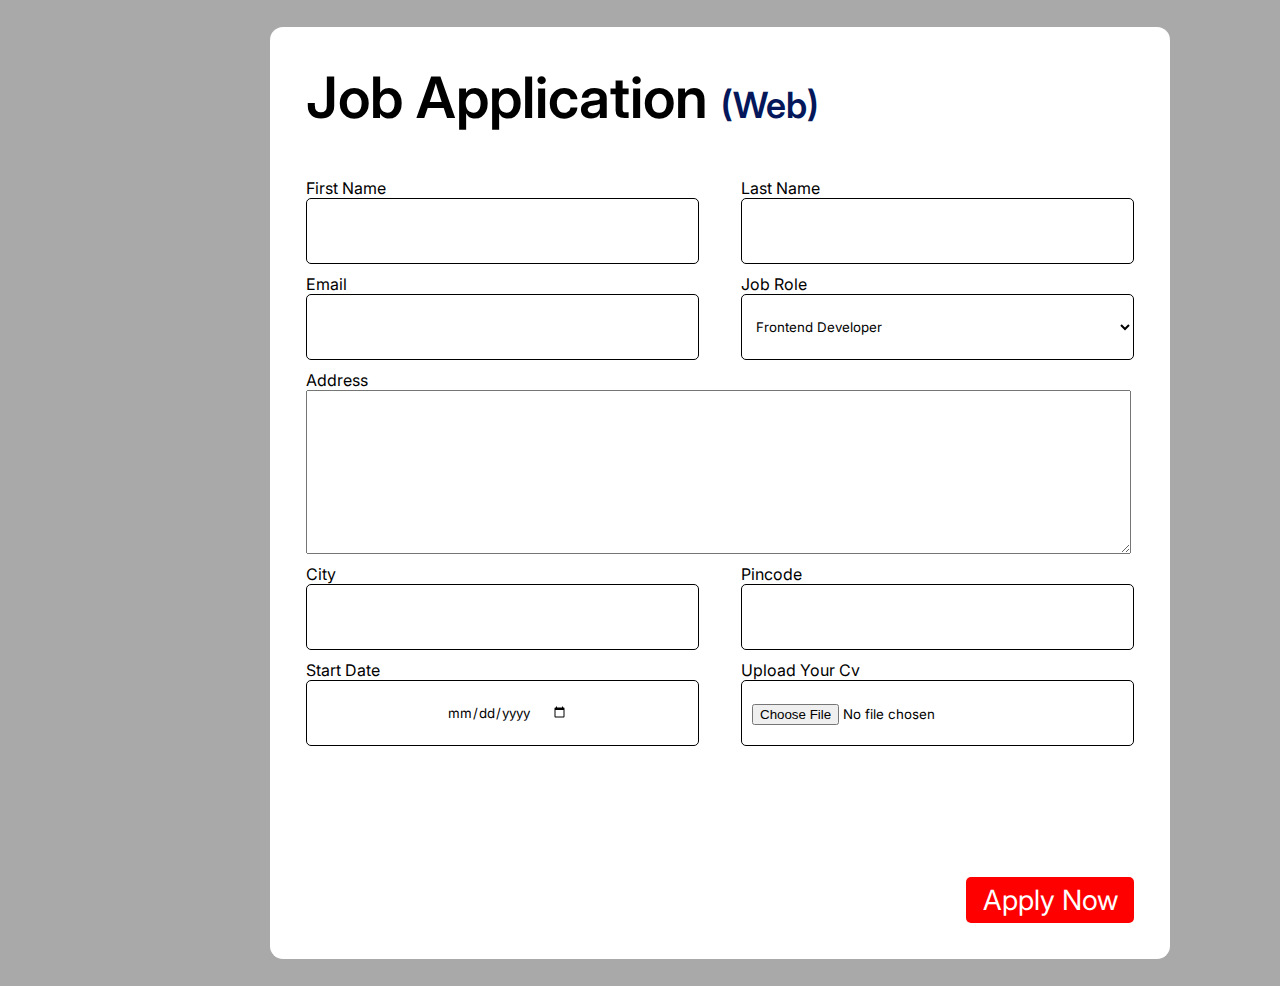
<file: project/index.html>
<!DOCTYPE html>
<html lang="en">
  <head>
    <meta charset="UTF-8" />
    <meta name="viewport" content="width=device-width, initial-scale=1.0" />
    <title>Job-Form</title>
    <link rel="stylesheet" href="./styles.css" />
  </head>
  <body>
    <div class="container">
      <div class="header">
        <p>Job Application <span class="webtext">(Web)</span></p>
      </div>
      <form action="">
        <div class="form-container">
          <div class="form-control">
            <label for="first-name">First Name</label>
            <input id="first-name" type="text" />
          </div>
          <div class="form-control">
            <label for="last-name">Last Name</label>
            <input id="last-name" type="text" />
          </div>
          <div class="form-control">
            <label for="email">Email</label>
            <input id="email" type="email" />
          </div>
          <div class="form-control">
            <label for="job-role">Job Role</label>
            <select name="job-role" id="job-role">
              <option value="" disabled>--Please choose an option--</option>
              <option value="frontend">Frontend Developer</option>
              <option value="backend">Backend Developer</option>
              <option value="fullstack">Full Stack Developer</option>
              <option value="ui/ux">UI UX Developer</option>
            </select>
          </div>
          <div class="form-control">
            <label for="address">Address</label>
            <textarea name="address" id="Address" cols="50" rows="4"></textarea>
          </div>
          <div class="form-control">
            <label for="city">City</label>
            <input id="city" type="text" />
          </div>
          <div class="form-control">
            <label for="pincode">Pincode</label>
            <input id="pincode" type="number" />
          </div>
          <div class="form-control">
            <label for="start-data">Start Date</label>
            <input id="start-date" type="date" />
          </div>
          <div class="form-control">
            <label for="cv">Upload Your Cv</label>
            <input id="cv" type="file" />
          </div>
          <div class="button-container">
            <button type="submit">Apply Now</button>
          </div>
        </div>
      </form>
    </div>
  </body>
</html>
</file>
<file: project/styles.css>
@import url("https://fonts.googleapis.com/css2?family=Inter:wght@500&family=Poppins:wght@300;400&family=Roboto:wght@300&family=Ubuntu:wght@300&family=Urbanist:wght@100;200;300;400;500;600;700;800;900&display=swap");
* {
  margin: 0;
  padding: 0;
  box-sizing: border-box;
  font-family: Inter;
}
body {
  background: #a9a9a9;
}
.container {
  width: 900px;
  border-radius: 13px;
  background: #fff;
  margin: 27px 270px;
  padding: 36px;
}
.header {
  color: #000;
  font-size: 57px;
  font-weight: 600;
}
.webtext {
  color: #04175a;
  font-family: Inter;
  font-size: 36px;
  font-weight: 600;
  line-height: 20px;
}
input,
select,
textarea {
  display: block;
}
input {
  width: 393px;
  height: 66px;
  border-radius: 5px;
  border: 1px solid #000;
  background: #fff;
  display: flex;
  justify-content: center;
  align-items: center;
  line-height: 66px;
  padding-left: 10px;
}
.form-control {
  /* display: flex; */

  margin-bottom: 10px;
}
.form-container {
  margin-top: 46px;
  display: flex;
  flex-wrap: wrap;
  justify-content: space-between;
  /* justify-content: start; */
}
textarea {
  width: 825px;
  height: 164px;
  flex-shrink: 0;
  padding: 10px;
}
.button-container {
  margin-top: 121px;
  width: 900px;
  text-align: end;
}
.button-container button {
  border-style: none;
  width: 168px;
  height: 46px;
  border-radius: 5px;
  background: #f00;
  color: #fff;
  font-family: Inter;
  font-size: 28px;
  font-style: normal;
  font-weight: 400;
  line-height: 8px;
  cursor: pointer;
}
select {
  width: 393px;
  height: 66px;
  border-radius: 5px;
  border: 1px solid #000;
  background: #fff;
  line-height: 66px;
  padding-left: 10px;
}
</file>
